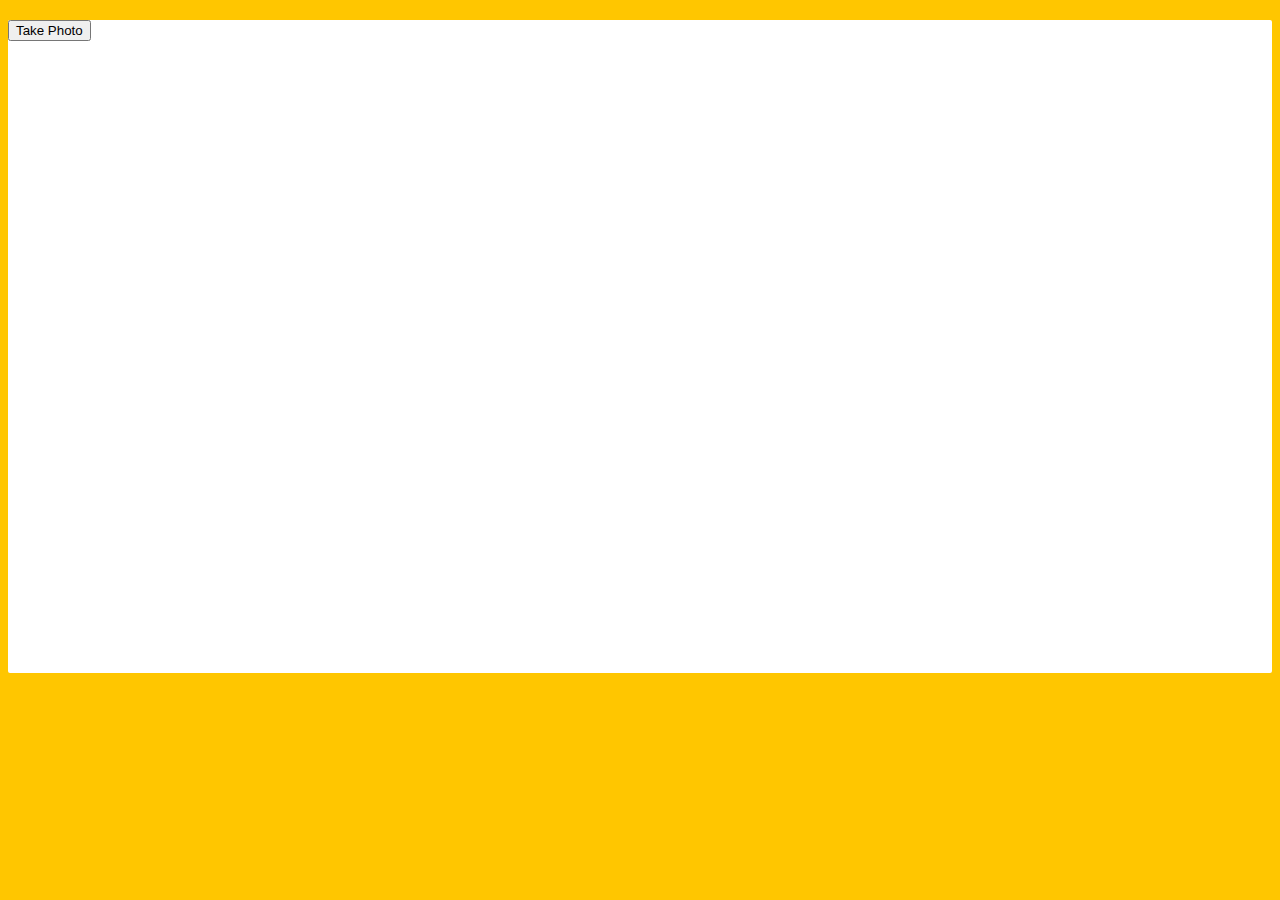
<file: JavaScript30-master/19 - Webcam Fun/index.html>
<!DOCTYPE html>
<html lang="en">
<head>
  <meta charset="UTF-8">
  <title>Get User Media Code Along!</title>
  <link rel="stylesheet" href="style.css">
  <link rel="icon" href="https://fav.farm/🔥" />
</head>
<body>

  <div class="photobooth">
    <div class="controls">
      <button onClick="takePhoto()">Take Photo</button>
<!--       <div class="rgb">
        <label for="rmin">Red Min:</label>
        <input type="range" min=0 max=255 name="rmin">
        <label for="rmax">Red Max:</label>
        <input type="range" min=0 max=255 name="rmax">

        <br>

        <label for="gmin">Green Min:</label>
        <input type="range" min=0 max=255 name="gmin">
        <label for="gmax">Green Max:</label>
        <input type="range" min=0 max=255 name="gmax">

        <br>

        <label for="bmin">Blue Min:</label>
        <input type="range" min=0 max=255 name="bmin">
        <label for="bmax">Blue Max:</label>
        <input type="range" min=0 max=255 name="bmax">
      </div> -->
    </div>

    <canvas class="photo"></canvas>
    <video class="player"></video>
    <div class="strip"></div>
  </div>

  <audio class="snap" src="./snap.mp3" hidden></audio>

  <script src="scripts.js"></script>

</body>
</html>
</file>
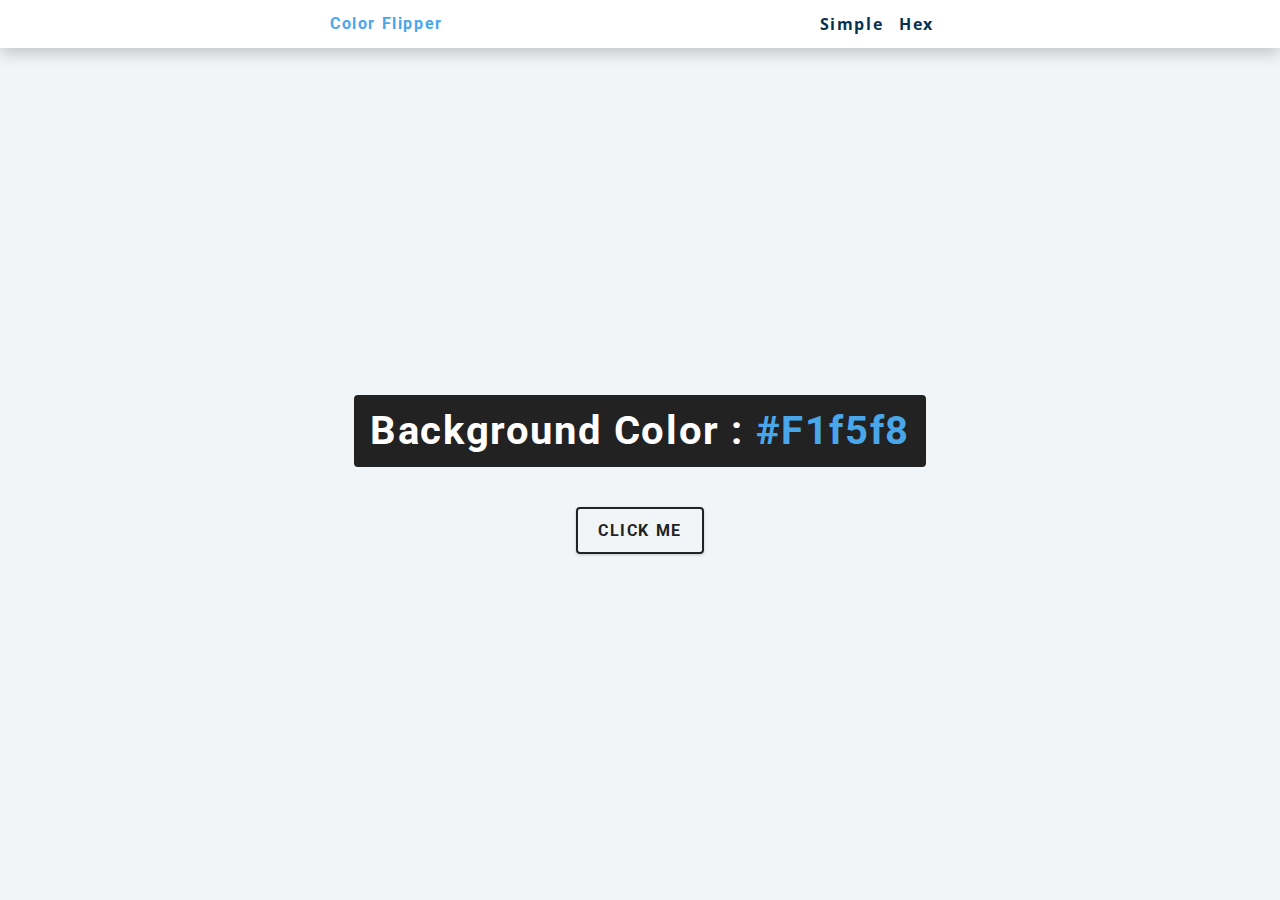
<file: JS DOM/bgcolorProject4/index.html>
<!DOCTYPE html>
<html lang="en">
  <head>
    <meta charset="UTF-8" />
    <meta name="viewport" content="width=device-width, initial-scale=1.0" />
    <title>Color Flipper || Simple</title>

    <!-- styles -->
    <link rel="stylesheet" href="styles.css" />
  </head>
  <body>
    <nav>
      <div class="nav-center">
        <h4>color flipper</h4>
        <ul class="nav-links">
          <li><a href="index.html">simple</a></li>
          <li>
            <a href="hex.html">hex</a>
          </li>
        </ul>
      </div>
    </nav>
    <main>
      <div class="container">
        <h2>background color : <span class="color">#f1f5f8</span></h2>
        <button class="btn btn-hero" id="btn">Click Me</button>
      </div>
    </main>
    <!-- javascript -->
    <script src="app.js"></script>
  </body>
</html>
</file>
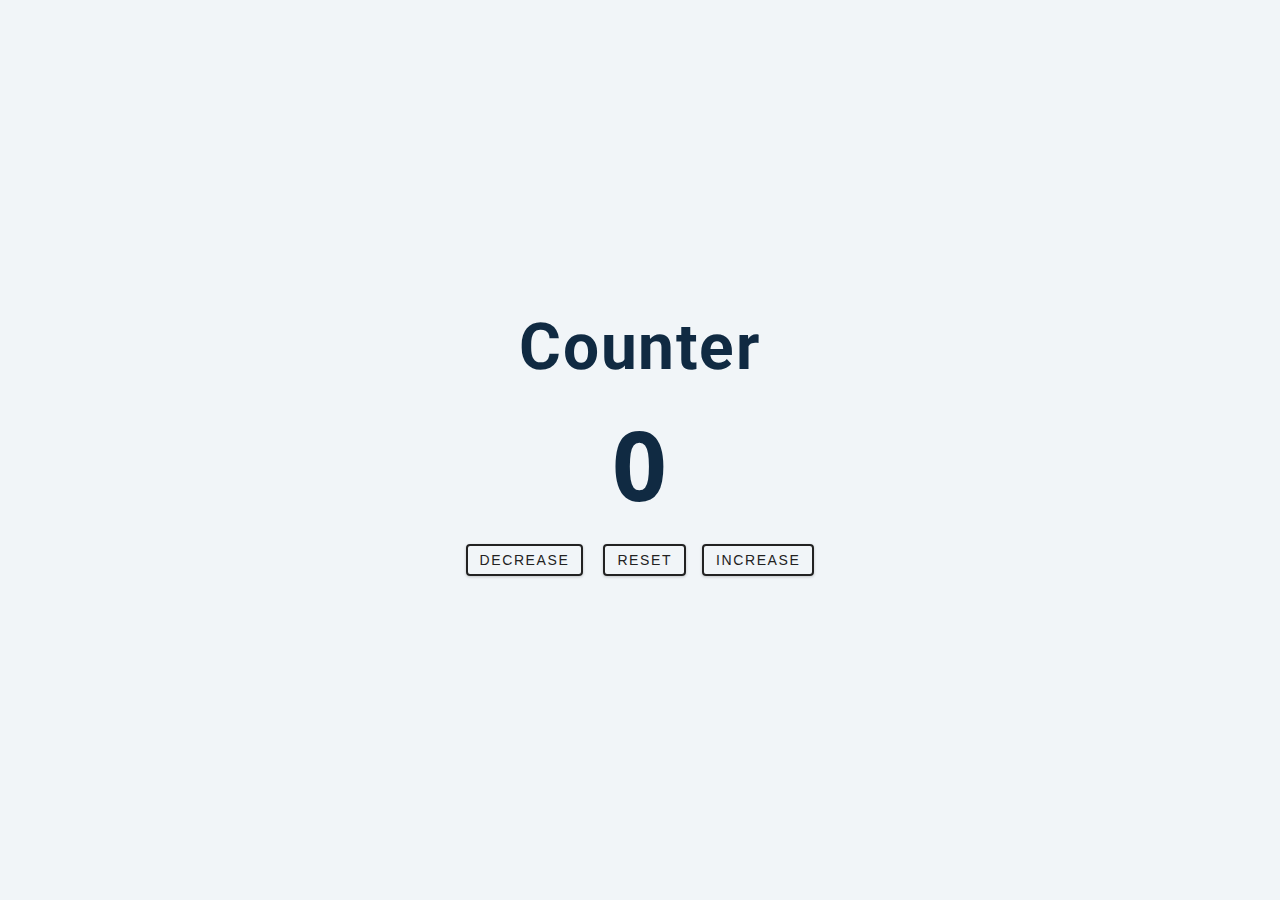
<file: JS DOM/CounterProject5/index.html>
<!DOCTYPE html>
<html lang="en">
  <head>
    <meta charset="UTF-8" />
    <meta name="viewport" content="width=device-width, initial-scale=1.0" />
    <title>Counter</title>

    <!-- styles -->
    <link rel="stylesheet" href="styles.css" />
  </head>
  <main>
      <body>
          <div class="container">
              <h1>Counter</h1>
              <span id="value">0</span>
              <div class="button-container">
                  <button class="btn decrease">decrease</button>
                  <button class="btn reset">reset</button
                    ><button class="btn increase">increase</button>
                </div>
            </div>
        </main>
            <!-- javascript -->
    <script src="app.js"></script>
  </body>
</html>
</file>
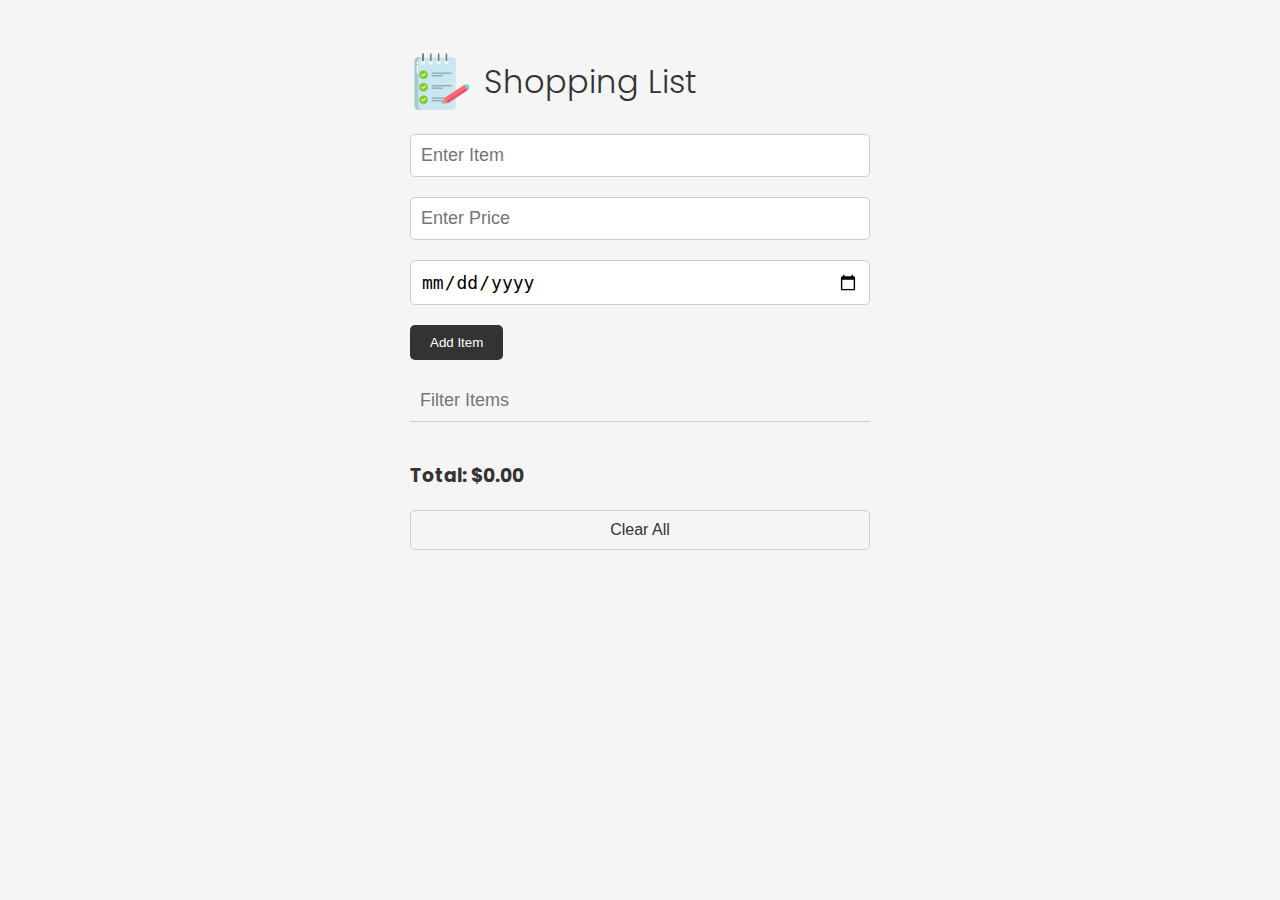
<file: JS DOM/ShoppingListProject/index.html>
<!DOCTYPE html>
<html lang="en">
  <head>
    <meta charset="UTF-8" />
    <meta http-equiv="X-UA-Compatible" content="IE=edge" />
    <meta name="viewport" content="width=device-width, initial-scale=1.0" />
    <link
      rel="stylesheet"
      href="https://cdnjs.cloudflare.com/ajax/libs/font-awesome/6.1.2/css/all.min.css"
      integrity="sha512-1sCRPdkRXhBV2PBLUdRb4tMg1w2YPf37qatUFeS7zlBy7jJI8Lf4VHwWfZZfpXtYSLy85pkm9GaYVYMfw5BC1A=="
      crossorigin="anonymous"
      referrerpolicy="no-referrer"
    />
    <link rel="stylesheet" href="style.css" />
    <title>Shopping List</title>
  </head>
  <body>
    <div class="container">
      <header>
        <img src="images/note.png" alt="" />
        <h1>Shopping List</h1>
      </header>
      <form id="item-form">
        <div class="form-control">
          <input
            type="text"
            class="form-input"
            id="item-input"
            name="item"
            placeholder="Enter Item"
          />
        </div>
        <div class="form-control">
          <input
          type="number"
          class="form-input"
          id="price-input"
          name="price"
          placeholder="Enter Price"
          step="0.01"
          />
        </div>
        <div class="form-control">
          <input
          type="date"
          class="form-input"
          id="date-input"
          name="date"
          placeholder="Enter Date"
          required
          />
        </div>

        <div class="form-control">
          <button type="submit" class="btn">
            <i class="fa-solid fa-plus"></i> Add Item
          </button>
        </div>
      </form>

      <div class="filter">
        <input
          type="text"
          class="form-input-filter"
          id="filter"
          placeholder="Filter Items"
          />
        </div>

        <ul id="item-list" class="items">
          <!-- List items will be dynamically added here -->
        </ul>

        <div class="total">
          <h3>Total: $<span id="total-price">0.00</span></h3>
      </div>
      
      <button id="clear" class="btn-clear">Clear All</button>
    </div>
    
    <!-- <button id="calculate-total" class="btn-total">Show Total</button>  in future  -->
    <script src="script.js"></script>
  </body>
</html>







      <!-- <!DOCTYPE html>
      <html lang="en">
        <head>
          <meta charset="UTF-8" />
          <meta http-equiv="X-UA-Compatible" content="IE=edge" />
          <meta name="viewport" content="width=device-width, initial-scale=1.0" />
          <link
            rel="stylesheet"
            href="https://cdnjs.cloudflare.com/ajax/libs/font-awesome/6.1.2/css/all.min.css"
            integrity="sha512-1sCRPdkRXhBV2PBLUdRb4tMg1w2YPf37qatUFeS7zlBy7jJI8Lf4VHwWfZZfpXtYSLy85pkm9GaYVYMfw5BC1A=="
            crossorigin="anonymous"
            referrerpolicy="no-referrer"
          />
          <link rel="stylesheet" href="style.css" />
          <title>Shopping List</title>
        </head>
        <body>
          <div class="container">
            <header>
              <img src="images/note.png" alt="" />
              <h1>Shopping List</h1>
            </header>
            <form id="item-form">
              <div class="form-control">
                <input
                  type="text"
                  class="form-input"
                  id="item-input"
                  name="item"
                  placeholder="Enter Item"
                />
              </div>
              <div class="form-control">
                <button type="submit" class="btn">
                  <i class="fa-solid fa-plus"></i> Add Item
                </button>
              </div>
            </form>
      
            <div class="filter">
              <input
                type="text"
                class="form-input-filter"
                id="filter"
                placeholder="Filter Items"
              />
            </div>
      
            <ul id="item-list" class="items">
              <li>
                Apples
                <button class="remove-item btn-link text-red">
                  <i class="fa-solid fa-xmark"></i>
                </button>
              </li>
              <li>
                Orange Juice
                <button class="remove-item btn-link text-red">
                  <i class="fa-solid fa-xmark"></i>
                </button>
              </li>
              <li>
                Oreos
                <button class="remove-item btn-link text-red">
                  <i class="fa-solid fa-xmark"></i>
                </button>
              </li>
              <li>
                Milk
                <button class="remove-item btn-link text-red">
                  <i class="fa-solid fa-xmark"></i>
                </button>
              </li>
            </ul>
      
            <button id="clear" class="btn-clear">Clear All</button>
          </div>
      
          <script src="script.js"></script>
        </body>
      </html> -->
</file>
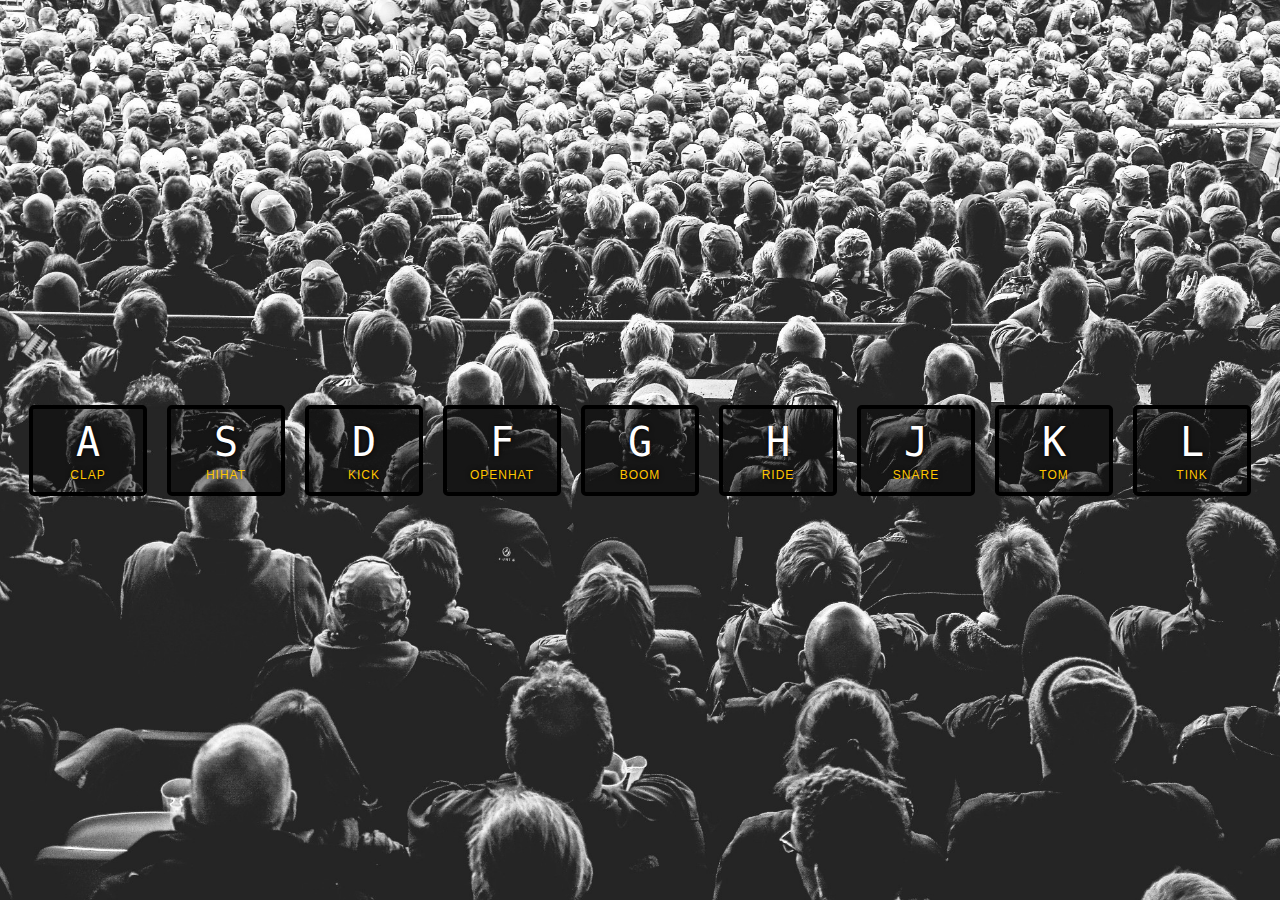
<file: JavaScript30-master/01 - JavaScript Drum Kit/index-FINISHED.html>
<!DOCTYPE html>
<html lang="en">
<head>
  <meta charset="UTF-8">
  <title>JS Drum Kit</title>
  <link rel="stylesheet" href="style.css">
  <link rel="icon" href="https://fav.farm/✅" />
</head>
<body>


  <div class="keys">
    <div data-key="65" class="key">
      <kbd>A</kbd>
      <span class="sound">clap</span>
    </div>
    <div data-key="83" class="key">
      <kbd>S</kbd>
      <span class="sound">hihat</span>
    </div>
    <div data-key="68" class="key">
      <kbd>D</kbd>
      <span class="sound">kick</span>
    </div>
    <div data-key="70" class="key">
      <kbd>F</kbd>
      <span class="sound">openhat</span>
    </div>
    <div data-key="71" class="key">
      <kbd>G</kbd>
      <span class="sound">boom</span>
    </div>
    <div data-key="72" class="key">
      <kbd>H</kbd>
      <span class="sound">ride</span>
    </div>
    <div data-key="74" class="key">
      <kbd>J</kbd>
      <span class="sound">snare</span>
    </div>
    <div data-key="75" class="key">
      <kbd>K</kbd>
      <span class="sound">tom</span>
    </div>
    <div data-key="76" class="key">
      <kbd>L</kbd>
      <span class="sound">tink</span>
    </div>
  </div>

  <audio data-key="65" src="sounds/clap.wav"></audio>
  <audio data-key="83" src="sounds/hihat.wav"></audio>
  <audio data-key="68" src="sounds/kick.wav"></audio>
  <audio data-key="70" src="sounds/openhat.wav"></audio>
  <audio data-key="71" src="sounds/boom.wav"></audio>
  <audio data-key="72" src="sounds/ride.wav"></audio>
  <audio data-key="74" src="sounds/snare.wav"></audio>
  <audio data-key="75" src="sounds/tom.wav"></audio>
  <audio data-key="76" src="sounds/tink.wav"></audio>

<script>
  function removeTransition(e) {
    if (e.propertyName !== 'transform') return;
    e.target.classList.remove('playing');
  }

  function playSound(e) {
    const audio = document.querySelector(`audio[data-key="${e.keyCode}"]`);
    const key = document.querySelector(`div[data-key="${e.keyCode}"]`);
    if (!audio) return;

    key.classList.add('playing');
    audio.currentTime = 0;
    audio.play();
  }

  const keys = Array.from(document.querySelectorAll('.key'));
  keys.forEach(key => key.addEventListener('transitionend', removeTransition));
  window.addEventListener('keydown', playSound);
</script>


</body>
</html>
</file>
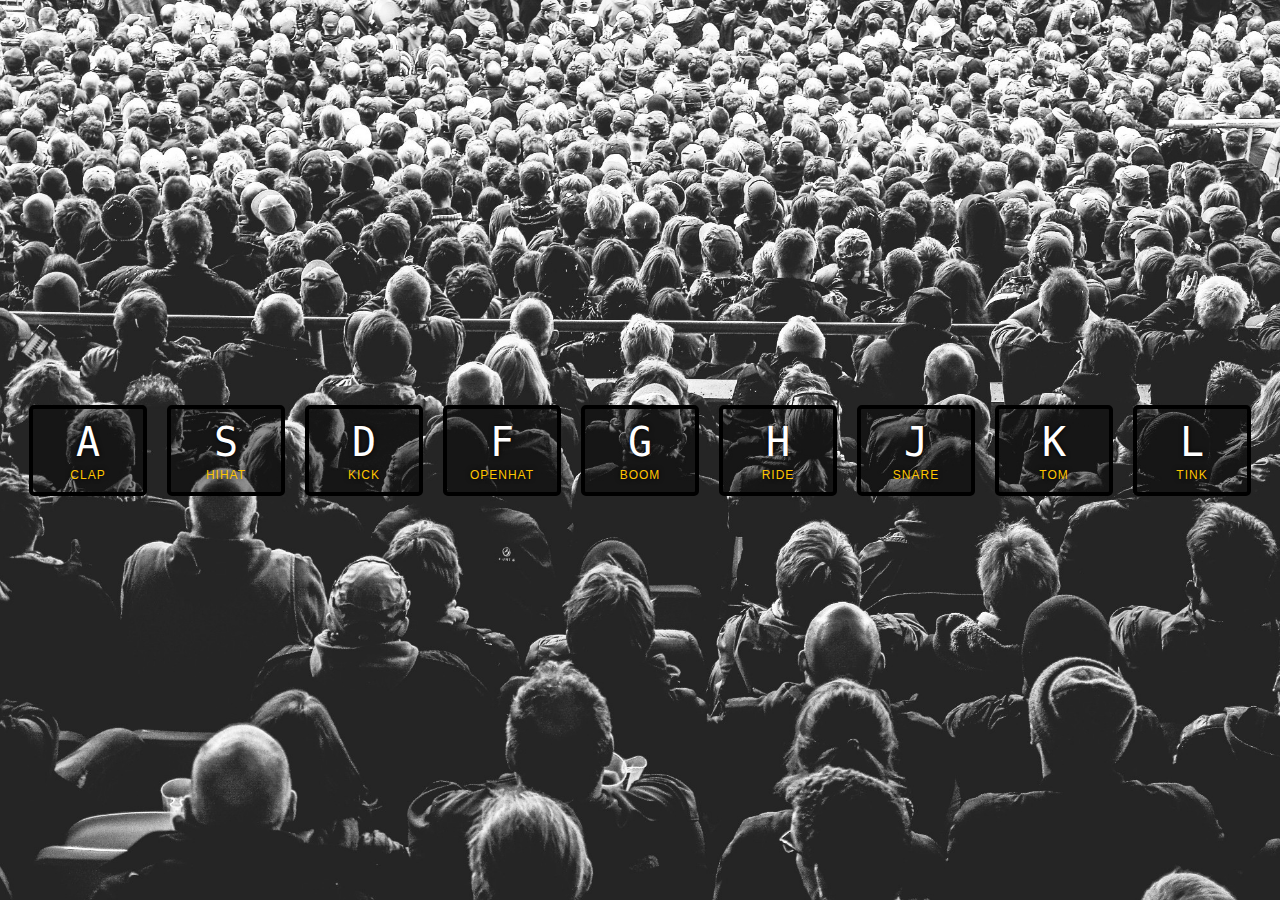
<file: JavaScript30-master/01 - JavaScript Drum Kit/index-START.html>
<!DOCTYPE html>
<html lang="en">
<head>
  <meta charset="UTF-8">
  <title>JS Drum Kit</title>
  <link rel="stylesheet" href="style.css">
  <link rel="icon" href="https://fav.farm/🔥" />
</head>
<body>


  <div class="keys">
    <div data-key="65" class="key">
      <kbd>A</kbd>
      <span class="sound">clap</span>
    </div>
    <div data-key="83" class="key">
      <kbd>S</kbd>
      <span class="sound">hihat</span>
    </div>
    <div data-key="68" class="key">
      <kbd>D</kbd>
      <span class="sound">kick</span>
    </div>
    <div data-key="70" class="key">
      <kbd>F</kbd>
      <span class="sound">openhat</span>
    </div>
    <div data-key="71" class="key">
      <kbd>G</kbd>
      <span class="sound">boom</span>
    </div>
    <div data-key="72" class="key">
      <kbd>H</kbd>
      <span class="sound">ride</span>
    </div>
    <div data-key="74" class="key">
      <kbd>J</kbd>
      <span class="sound">snare</span>
    </div>
    <div data-key="75" class="key">
      <kbd>K</kbd>
      <span class="sound">tom</span>
    </div>
    <div data-key="76" class="key">
      <kbd>L</kbd>
      <span class="sound">tink</span>
    </div>
  </div>

  <audio data-key="65" src="sounds/clap.wav"></audio>
  <audio data-key="83" src="sounds/hihat.wav"></audio>
  <audio data-key="68" src="sounds/kick.wav"></audio>
  <audio data-key="70" src="sounds/openhat.wav"></audio>
  <audio data-key="71" src="sounds/boom.wav"></audio>
  <audio data-key="72" src="sounds/ride.wav"></audio>
  <audio data-key="74" src="sounds/snare.wav"></audio>
  <audio data-key="75" src="sounds/tom.wav"></audio>
  <audio data-key="76" src="sounds/tink.wav"></audio>

<script>

</script>


</body>
</html>
</file>
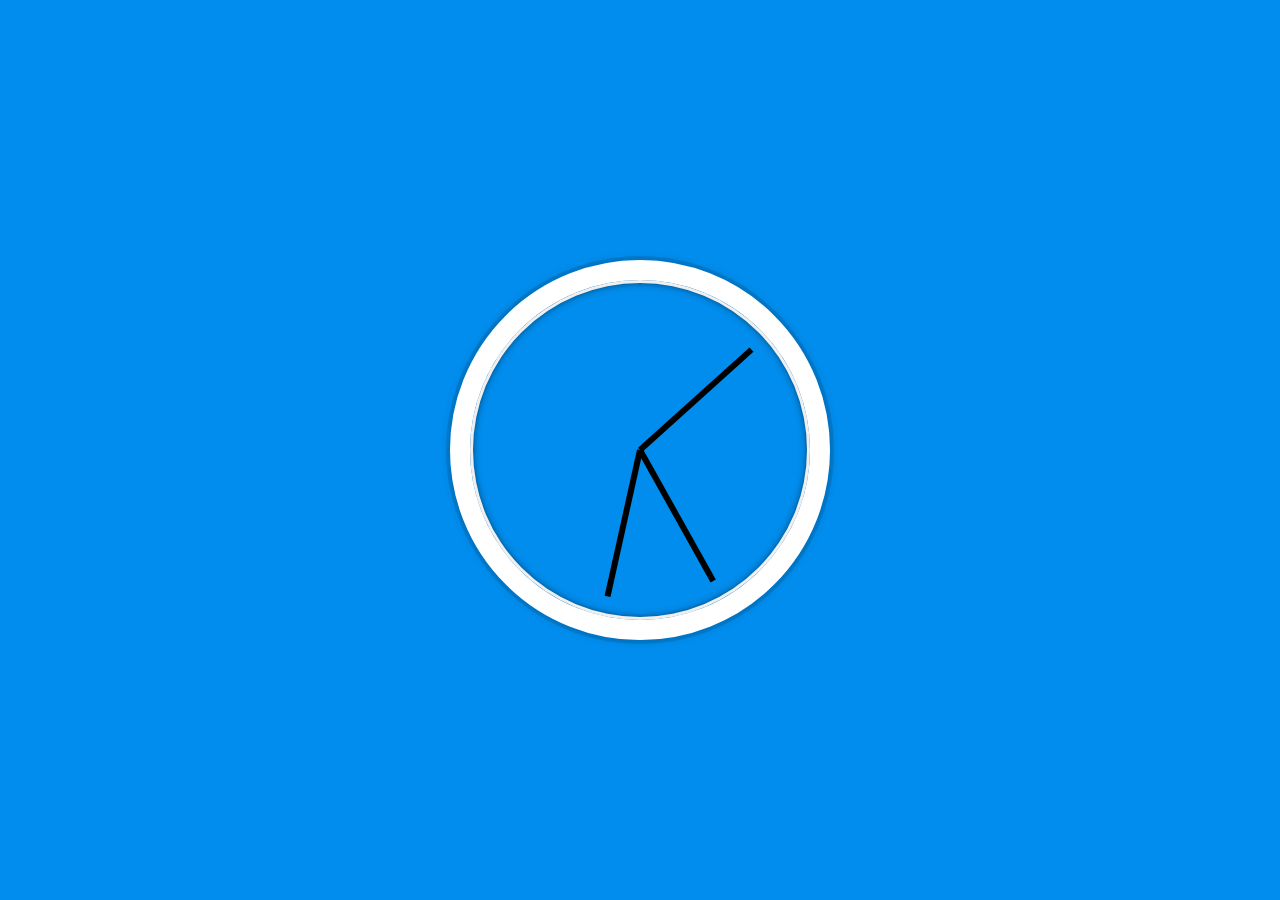
<file: JavaScript30-master/02 - JS and CSS Clock/index-FINISHED.html>
<!DOCTYPE html>
<html lang="en">
<head>
  <meta charset="UTF-8">
  <title>JS + CSS Clock</title>
  <link rel="icon" href="https://fav.farm/✅" />
</head>
<body>


    <div class="clock">
      <div class="clock-face">
        <div class="hand hour-hand"></div>
        <div class="hand min-hand"></div>
        <div class="hand second-hand"></div>
      </div>
    </div>


  <style>
    html {
      background: #018DED url(https://unsplash.it/1500/1000?image=881&blur=5);
      background-size: cover;
      font-family: 'helvetica neue';
      text-align: center;
      font-size: 10px;
    }

    body {
      margin: 0;
      font-size: 2rem;
      display: flex;
      flex: 1;
      min-height: 100vh;
      align-items: center;
    }

    .clock {
      width: 30rem;
      height: 30rem;
      border: 20px solid white;
      border-radius: 50%;
      margin: 50px auto;
      position: relative;
      padding: 2rem;
      box-shadow:
        0 0 0 4px rgba(0,0,0,0.1),
        inset 0 0 0 3px #EFEFEF,
        inset 0 0 10px black,
        0 0 10px rgba(0,0,0,0.2);
    }

    .clock-face {
      position: relative;
      width: 100%;
      height: 100%;
      transform: translateY(-3px); /* account for the height of the clock hands */
    }

    .hand {
      width: 50%;
      height: 6px;
      background: black;
      position: absolute;
      top: 50%;
      transform-origin: 100%;
      transform: rotate(90deg);
      transition: all 0.05s;
      transition-timing-function: cubic-bezier(0.1, 2.7, 0.58, 1);
    }
</style>

<script>
  const secondHand = document.querySelector('.second-hand');
  const minsHand = document.querySelector('.min-hand');
  const hourHand = document.querySelector('.hour-hand');

  function setDate() {
    const now = new Date();

    const seconds = now.getSeconds();
    const secondsDegrees = ((seconds / 60) * 360) + 90;
    secondHand.style.transform = `rotate(${secondsDegrees}deg)`;

    const mins = now.getMinutes();
    const minsDegrees = ((mins / 60) * 360) + ((seconds/60)*6) + 90;
    minsHand.style.transform = `rotate(${minsDegrees}deg)`;

    const hour = now.getHours();
    const hourDegrees = ((hour / 12) * 360) + ((mins/60)*30) + 90;
    hourHand.style.transform = `rotate(${hourDegrees}deg)`;
  }

  setInterval(setDate, 1000);

  setDate();

</script>
</body>
</html>
</file>
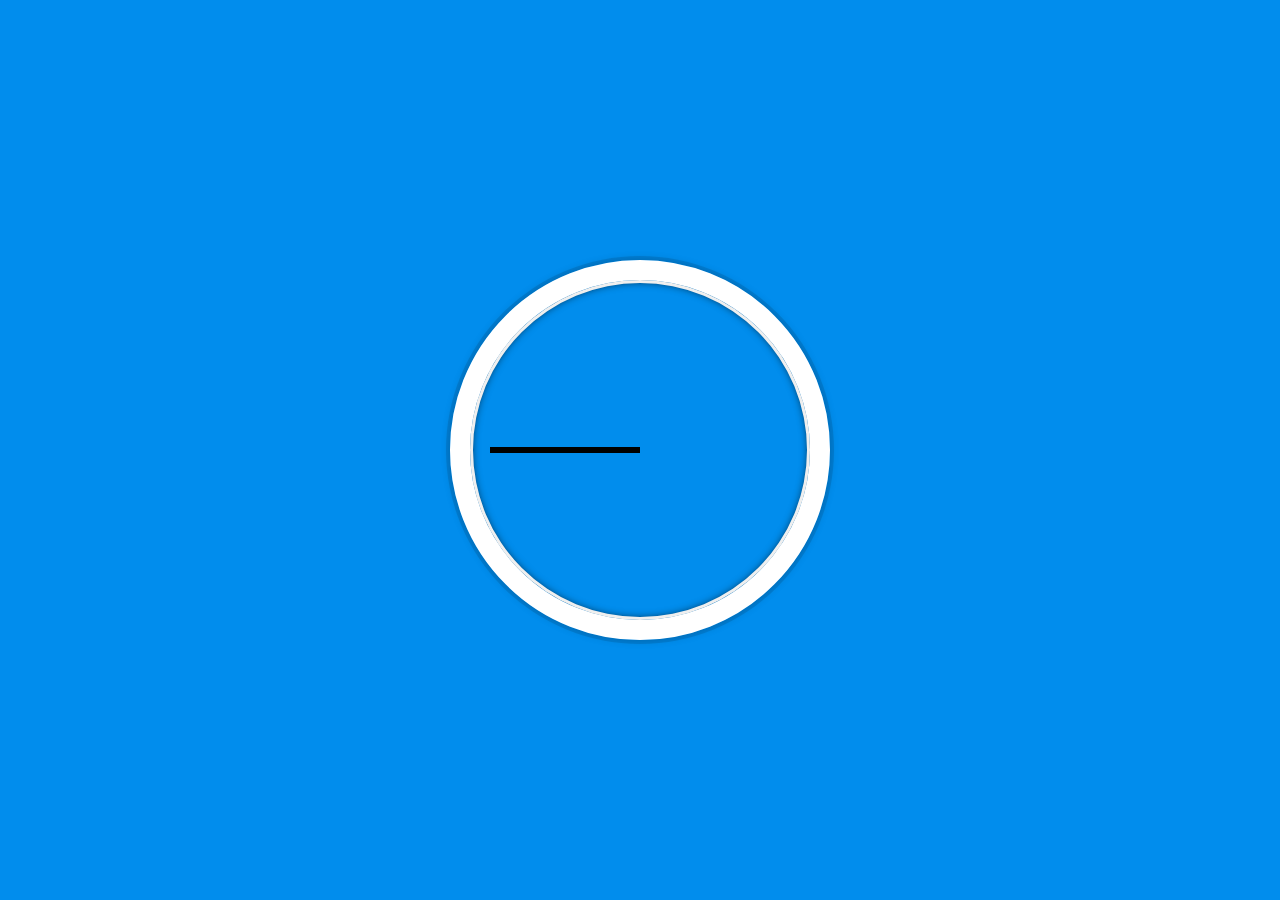
<file: JavaScript30-master/02 - JS and CSS Clock/index-START.html>
<!DOCTYPE html>
<html lang="en">
<head>
  <meta charset="UTF-8">
  <title>JS + CSS Clock</title>
  <link rel="icon" href="https://fav.farm/🔥" />
</head>
<body>


    <div class="clock">
      <div class="clock-face">
        <div class="hand hour-hand"></div>
        <div class="hand min-hand"></div>
        <div class="hand second-hand"></div>
      </div>
    </div>


  <style>
    html {
      background: #018DED url(https://unsplash.it/1500/1000?image=881&blur=5);
      background-size: cover;
      font-family: 'helvetica neue';
      text-align: center;
      font-size: 10px;
    }

    body {
      margin: 0;
      font-size: 2rem;
      display: flex;
      flex: 1;
      min-height: 100vh;
      align-items: center;
    }

    .clock {
      width: 30rem;
      height: 30rem;
      border: 20px solid white;
      border-radius: 50%;
      margin: 50px auto;
      position: relative;
      padding: 2rem;
      box-shadow:
        0 0 0 4px rgba(0,0,0,0.1),
        inset 0 0 0 3px #EFEFEF,
        inset 0 0 10px black,
        0 0 10px rgba(0,0,0,0.2);
    }

    .clock-face {
      position: relative;
      width: 100%;
      height: 100%;
      transform: translateY(-3px); /* account for the height of the clock hands */
    }

    .hand {
      width: 50%;
      height: 6px;
      background: black;
      position: absolute;
      top: 50%;
    }

  </style>

  <script>


  </script>
</body>
</html>
</file>
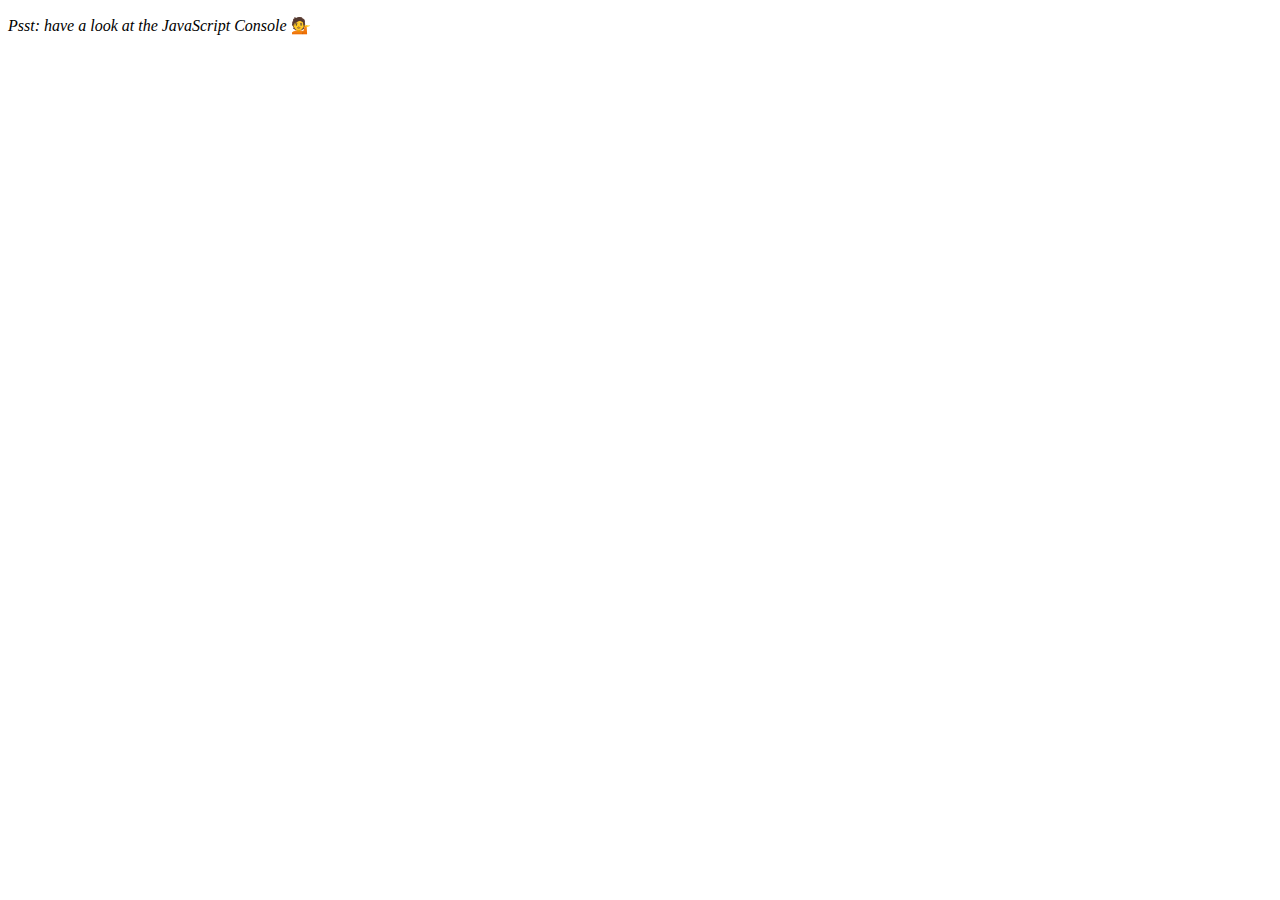
<file: JavaScript30-master/04 - Array Cardio Day 1/index-FINISHED.html>
<!DOCTYPE html>
<html lang="en">
<head>
  <meta charset="UTF-8">
  <title>Array Cardio 💪</title>
  <link rel="icon" href="https://fav.farm/✅" />
</head>
<body>
  <p><em>Psst: have a look at the JavaScript Console</em> 💁</p>
  <script>
    // Get your shorts on - this is an array workout!
    // ## Array Cardio Day 1

    // Some data we can work with

    const inventors = [
      { first: 'Albert', last: 'Einstein', year: 1879, passed: 1955 },
      { first: 'Isaac', last: 'Newton', year: 1643, passed: 1727 },
      { first: 'Galileo', last: 'Galilei', year: 1564, passed: 1642 },
      { first: 'Marie', last: 'Curie', year: 1867, passed: 1934 },
      { first: 'Johannes', last: 'Kepler', year: 1571, passed: 1630 },
      { first: 'Nicolaus', last: 'Copernicus', year: 1473, passed: 1543 },
      { first: 'Max', last: 'Planck', year: 1858, passed: 1947 },
      { first: 'Katherine', last: 'Blodgett', year: 1898, passed: 1979 },
      { first: 'Ada', last: 'Lovelace', year: 1815, passed: 1852 },
      { first: 'Sarah E.', last: 'Goode', year: 1855, passed: 1905 },
      { first: 'Lise', last: 'Meitner', year: 1878, passed: 1968 },
      { first: 'Hanna', last: 'Hammarström', year: 1829, passed: 1909 }
    ];

    const people = [
      'Bernhard, Sandra', 'Bethea, Erin', 'Becker, Carl', 'Bentsen, Lloyd', 'Beckett, Samuel', 'Blake, William', 'Berger, Ric', 'Beddoes, Mick', 'Beethoven, Ludwig',
      'Belloc, Hilaire', 'Begin, Menachem', 'Bellow, Saul', 'Benchley, Robert', 'Blair, Robert', 'Benenson, Peter', 'Benjamin, Walter', 'Berlin, Irving',
      'Benn, Tony', 'Benson, Leana', 'Bent, Silas', 'Berle, Milton', 'Berry, Halle', 'Biko, Steve', 'Beck, Glenn', 'Bergman, Ingmar', 'Black, Elk', 'Berio, Luciano',
      'Berne, Eric', 'Berra, Yogi', 'Berry, Wendell', 'Bevan, Aneurin', 'Ben-Gurion, David', 'Bevel, Ken', 'Biden, Joseph', 'Bennington, Chester', 'Bierce, Ambrose',
      'Billings, Josh', 'Birrell, Augustine', 'Blair, Tony', 'Beecher, Henry', 'Biondo, Frank'
    ];

    // Array.prototype.filter()
    // 1. Filter the list of inventors for those who were born in the 1500's
    const fifteen = inventors.filter(inventor => (inventor.year >= 1500 && inventor.year < 1600));

    console.table(fifteen);

    // Array.prototype.map()
    // 2. Give us an array of the inventor first and last names
    const fullNames = inventors.map(inventor => `${inventor.first} ${inventor.last}`);
    console.log(fullNames);

    // Array.prototype.sort()
    // 3. Sort the inventors by birthdate, oldest to youngest
    // const ordered = inventors.sort(function(a, b) {
    //   if(a.year > b.year) {
    //     return 1;
    //   } else {
    //     return -1;
    //   }
    // });

    const ordered = inventors.sort((a, b) => a.year > b.year ? 1 : -1);
    console.table(ordered);

    // Array.prototype.reduce()
    // 4. How many years did all the inventors live?
    const totalYears = inventors.reduce((total, inventor) => {
      return total + (inventor.passed - inventor.year);
    }, 0);

    console.log(totalYears);

    // 5. Sort the inventors by years lived
    const oldest = inventors.sort(function(a, b) {
      const lastInventor = a.passed - a.year;
      const nextInventor = b.passed - b.year;
      return lastInventor > nextInventor ? -1 : 1;
    });
    console.table(oldest);

    // 6. create a list of Boulevards in Paris that contain 'de' anywhere in the name
    // https://en.wikipedia.org/wiki/Category:Boulevards_in_Paris

    // const category = document.querySelector('.mw-category');
    // const links = Array.from(category.querySelectorAll('a'));
    // const de = links
    //             .map(link => link.textContent)
    //             .filter(streetName => streetName.includes('de'));

    // 7. sort Exercise
    // Sort the people alphabetically by last name
    const alpha = people.sort((lastOne, nextOne) => {
      const [aLast, aFirst] = lastOne.split(', ');
      const [bLast, bFirst] = nextOne.split(', ');
      return aLast > bLast ? 1 : -1;
    });
    console.log(alpha);

    // 8. Reduce Exercise
    // Sum up the instances of each of these
    const data = ['car', 'car', 'truck', 'truck', 'bike', 'walk', 'car', 'van', 'bike', 'walk', 'car', 'van', 'car', 'truck', 'pogostick'];

    const transportation = data.reduce(function(obj, item) {
      if (!obj[item]) {
        obj[item] = 0;
      }
      obj[item]++;
      return obj;
    }, {});

    console.log(transportation);

  </script>
</body>
</html>
</file>
<file: JavaScript30-master/19 - Webcam Fun/style.css>
html {
  box-sizing: border-box;
}

*, *:before, *:after {
  box-sizing: inherit;
}

html {
  font-size: 10px;
  background: #ffc600;
}

.photobooth {
  background: white;
  max-width: 150rem;
  margin: 2rem auto;
  border-radius: 2px;
}

/*clearfix*/
.photobooth:after {
  content: '';
  display: block;
  clear: both;
}

.photo {
  width: 100%;
  float: left;
}

.player {
  position: absolute;
  top: 20px;
  right: 20px;
  width:200px;
}

/*
  Strip!
*/

.strip {
  padding: 2rem;
}

.strip img {
  width: 100px;
  overflow-x: scroll;
  padding: 0.8rem 0.8rem 2.5rem 0.8rem;
  box-shadow: 0 0 3px rgba(0,0,0,0.2);
  background: white;
}

.strip a:nth-child(5n+1) img { transform: rotate(10deg); }
.strip a:nth-child(5n+2) img { transform: rotate(-2deg); }
.strip a:nth-child(5n+3) img { transform: rotate(8deg); }
.strip a:nth-child(5n+4) img { transform: rotate(-11deg); }
.strip a:nth-child(5n+5) img { transform: rotate(12deg); }
</file>
<file: JS DOM/bgcolorProject4/styles.css>
/*
=============== 
Fonts
===============
*/
@import url("https://fonts.googleapis.com/css?family=Open+Sans|Roboto:400,700&display=swap");

/*
=============== 
Variables
===============
*/

:root {
  /* dark shades of primary color*/
  --clr-primary-1: hsl(205, 86%, 17%);
  --clr-primary-2: hsl(205, 77%, 27%);
  --clr-primary-3: hsl(205, 72%, 37%);
  --clr-primary-4: hsl(205, 63%, 48%);
  /* primary/main color */
  --clr-primary-5: hsl(205, 78%, 60%);
  /* lighter shades of primary color */
  --clr-primary-6: hsl(205, 89%, 70%);
  --clr-primary-7: hsl(205, 90%, 76%);
  --clr-primary-8: hsl(205, 86%, 81%);
  --clr-primary-9: hsl(205, 90%, 88%);
  --clr-primary-10: hsl(205, 100%, 96%);
  /* darkest grey - used for headings */
  --clr-grey-1: hsl(209, 61%, 16%);
  --clr-grey-2: hsl(211, 39%, 23%);
  --clr-grey-3: hsl(209, 34%, 30%);
  --clr-grey-4: hsl(209, 28%, 39%);
  /* grey used for paragraphs */
  --clr-grey-5: hsl(210, 22%, 49%);
  --clr-grey-6: hsl(209, 23%, 60%);
  --clr-grey-7: hsl(211, 27%, 70%);
  --clr-grey-8: hsl(210, 31%, 80%);
  --clr-grey-9: hsl(212, 33%, 89%);
  --clr-grey-10: hsl(210, 36%, 96%);
  --clr-white: #fff;
  --clr-red-dark: hsl(360, 67%, 44%);
  --clr-red-light: hsl(360, 71%, 66%);
  --clr-green-dark: hsl(125, 67%, 44%);
  --clr-green-light: hsl(125, 71%, 66%);
  --clr-black: #222;
  --ff-primary: "Roboto", sans-serif;
  --ff-secondary: "Open Sans", sans-serif;
  --transition: all 0.3s linear;
  --spacing: 0.1rem;
  --radius: 0.25rem;
  --light-shadow: 0 5px 15px rgba(0, 0, 0, 0.1);
  --dark-shadow: 0 5px 15px rgba(0, 0, 0, 0.2);
  --max-width: 1170px;
  --fixed-width: 620px;
}
/*
=============== 
Global Styles
===============
*/

*,
::after,
::before {
  margin: 0;
  padding: 0;
  box-sizing: border-box;
}
body {
  font-family: var(--ff-secondary);
  background: var(--clr-grey-10);
  color: var(--clr-grey-1);
  line-height: 1.5;
  font-size: 0.875rem;
}
ul {
  list-style-type: none;
}
a {
  text-decoration: none;
}
h1,
h2,
h3,
h4 {
  letter-spacing: var(--spacing);
  text-transform: capitalize;
  line-height: 1.25;
  margin-bottom: 0.75rem;
  font-family: var(--ff-primary);
}
h1 {
  font-size: 3rem;
}
h2 {
  font-size: 2rem;
}
h3 {
  font-size: 1.25rem;
}
h4 {
  font-size: 0.875rem;
}
p {
  margin-bottom: 1.25rem;
  color: var(--clr-grey-5);
}
@media screen and (min-width: 800px) {
  h1 {
    font-size: 4rem;
  }
  h2 {
    font-size: 2.5rem;
  }
  h3 {
    font-size: 1.75rem;
  }
  h4 {
    font-size: 1rem;
  }
  body {
    font-size: 1rem;
  }
  h1,
  h2,
  h3,
  h4 {
    line-height: 1;
  }
}
/*  global classes */

/* section */
.section {
  padding: 5rem 0;
}

.section-center {
  width: 90vw;
  margin: 0 auto;
  max-width: 1170px;
}
@media screen and (min-width: 992px) {
  .section-center {
    width: 95vw;
  }
}
main {
  min-height: 100vh;
  display: grid;
  place-items: center;
}

/*
=============== 
Nav
===============
*/
nav {
  background: var(--clr-white);
  height: 3rem;
  display: grid;
  align-items: center;
  box-shadow: var(--dark-shadow);
}
.nav-center {
  width: 90vw;
  max-width: var(--fixed-width);
  margin: 0 auto;
  display: flex;
  align-items: center;
  justify-content: space-between;
}
.nav-center h4 {
  margin-bottom: 0;
  color: var(--clr-primary-5);
}
.nav-links {
  display: flex;
}
nav a {
  text-transform: capitalize;
  font-weight: 700;
  font-size: 1rem;
  color: var(--clr-primary-1);
  letter-spacing: var(--spacing);
  margin-right: 1rem;
}
nav a:hover {
  color: var(--clr-primary-5);
}
/*
=============== 
Container
===============
*/
main {
  min-height: calc(100vh - 3rem);
  display: grid;
  place-items: center;
}
.container {
  text-align: center;
}
.container h2 {
  background: var(--clr-black);
  color: var(--clr-white);
  padding: 1rem;
  border-radius: var(--radius);
  margin-bottom: 2.5rem;
}
.color {
  color: var(--clr-primary-5);
}
.btn-hero {
  font-family: var(--ff-primary);
  text-transform: uppercase;
  background: transparent;
  color: var(--clr-black);
  letter-spacing: var(--spacing);
  display: inline-block;
  font-weight: 700;
  transition: var(--transition);
  border: 2px solid var(--clr-black);
  cursor: pointer;
  box-shadow: 0 1px 3px rgba(0, 0, 0, 0.2);
  border-radius: var(--radius);
  font-size: 1rem;
  padding: 0.75rem 1.25rem;
}
.btn-hero:hover {
  color: var(--clr-white);
  background: var(--clr-black);
}
</file>
<file: JS DOM/CounterProject5/styles.css>
/*
=============== 
Fonts
===============
*/
@import url("https://fonts.googleapis.com/css?family=Open+Sans|Roboto:400,700&display=swap");

/*
=============== 
Variables
===============
*/

:root {
  /* dark shades of primary color*/
  --clr-primary-1: hsl(205, 86%, 17%);
  --clr-primary-2: hsl(205, 77%, 27%);
  --clr-primary-3: hsl(205, 72%, 37%);
  --clr-primary-4: hsl(205, 63%, 48%);
  /* primary/main color */
  --clr-primary-5: hsl(205, 78%, 60%);
  /* lighter shades of primary color */
  --clr-primary-6: hsl(205, 89%, 70%);
  --clr-primary-7: hsl(205, 90%, 76%);
  --clr-primary-8: hsl(205, 86%, 81%);
  --clr-primary-9: hsl(205, 90%, 88%);
  --clr-primary-10: hsl(205, 100%, 96%);
  /* darkest grey - used for headings */
  --clr-grey-1: hsl(209, 61%, 16%);
  --clr-grey-2: hsl(211, 39%, 23%);
  --clr-grey-3: hsl(209, 34%, 30%);
  --clr-grey-4: hsl(209, 28%, 39%);
  /* grey used for paragraphs */
  --clr-grey-5: hsl(210, 22%, 49%);
  --clr-grey-6: hsl(209, 23%, 60%);
  --clr-grey-7: hsl(211, 27%, 70%);
  --clr-grey-8: hsl(210, 31%, 80%);
  --clr-grey-9: hsl(212, 33%, 89%);
  --clr-grey-10: hsl(210, 36%, 96%);
  --clr-white: #fff;
  --clr-red-dark: hsl(360, 67%, 44%);
  --clr-red-light: hsl(360, 71%, 66%);
  --clr-green-dark: hsl(125, 67%, 44%);
  --clr-green-light: hsl(125, 71%, 66%);
  --clr-black: #222;
  --ff-primary: "Roboto", sans-serif;
  --ff-secondary: "Open Sans", sans-serif;
  --transition: all 0.3s linear;
  --spacing: 0.1rem;
  --radius: 0.25rem;
  --light-shadow: 0 5px 15px rgba(0, 0, 0, 0.1);
  --dark-shadow: 0 5px 15px rgba(0, 0, 0, 0.2);
  --max-width: 1170px;
  --fixed-width: 620px;
}
/*
=============== 
Global Styles
===============
*/

*,
::after,
::before {
  margin: 0;
  padding: 0;
  box-sizing: border-box;
}
body {
  font-family: var(--ff-secondary);
  background: var(--clr-grey-10);
  color: var(--clr-grey-1);
  line-height: 1.5;
  font-size: 0.875rem;
}
ul {
  list-style-type: none;
}
a {
  text-decoration: none;
}
h1,
h2,
h3,
h4 {
  letter-spacing: var(--spacing);
  text-transform: capitalize;
  line-height: 1.25;
  margin-bottom: 0.75rem;
  font-family: var(--ff-primary);
}
h1 {
  font-size: 3rem;
}
h2 {
  font-size: 2rem;
}
h3 {
  font-size: 1.25rem;
}
h4 {
  font-size: 0.875rem;
}
p {
  margin-bottom: 1.25rem;
  color: var(--clr-grey-5);
}
@media screen and (min-width: 800px) {
  h1 {
    font-size: 4rem;
  }
  h2 {
    font-size: 2.5rem;
  }
  h3 {
    font-size: 1.75rem;
  }
  h4 {
    font-size: 1rem;
  }
  body {
    font-size: 1rem;
  }
  h1,
  h2,
  h3,
  h4 {
    line-height: 1;
  }
}
/*  global classes */

/* section */
.section {
  padding: 5rem 0;
}

.section-center {
  width: 90vw;
  margin: 0 auto;
  max-width: 1170px;
}
@media screen and (min-width: 992px) {
  .section-center {
    width: 95vw;
  }
}
main {
  min-height: 100vh;
  display: grid;
  place-items: center;
}

/*
=============== 
Counter
===============
*/

main {
  min-height: 100vh;
  display: grid;
  place-items: center;
}
.container {
  text-align: center;
}
#value {
  font-size: 6rem;
  font-weight: bold;
}
.btn {
  text-transform: uppercase;
  background: transparent;
  color: var(--clr-black);
  padding: 0.375rem 0.75rem;
  letter-spacing: var(--spacing);
  display: inline-block;
  transition: var(--transition);
  font-size: 0.875rem;
  border: 2px solid var(--clr-black);
  cursor: pointer;
  box-shadow: 0 1px 3px rgba(0, 0, 0, 0.2);
  border-radius: var(--radius);
  margin: 0.5rem;
}
.btn:hover {
  color: var(--clr-white);
  background: var(--clr-black);
}
</file>
<file: JS DOM/ShoppingListProject/style.css>
@import url("https://fonts.googleapis.com/css2?family=Poppins:wght@300;400;700&display=swap");

*,
*::before,
*::after {
  margin: 0;
  padding: 0;
  box-sizing: border-box;
}

body {
  font-family: "Poppins", sans-serif;
  font-size: 16px;
  line-height: 1.5;
  color: #333;
  background-color: #f5f5f5;
}

header {
  display: flex;
  justify-content: flex-start;
  align-items: center;
  margin-bottom: 20px;
}

header h1 {
  font-weight: 300;
  margin-left: 10px;
}

.container {
  max-width: 500px;
  margin: 30px auto;
  padding: 20px;
}

/* Form & Input */
.form-input {
  width: 100%;
  font-size: 18px;
  margin-bottom: 20px;
  padding: 10px;
  border: 1px solid #ccc;
  border-radius: 5px;
  outline: none;
}

.form-input-filter {
  margin-top: 20px;
  width: 100%;
  font-size: 18px;
  margin-bottom: 20px;
  padding: 10px;
  border: none;
  border-bottom: 1px solid #ccc;
  background: transparent;
  outline: none;
}

/* Buttons */
.btn {
  background-color: #333;
  color: #fff;
  border: none;
  border-radius: 5px;
  padding: 10px 20px;
  cursor: pointer;
}

.btn:hover {
  background-color: #444;
}

.btn-link {
  font-size: 16px;
  background-color: transparent;
  color: #333;
  border: none;
  padding: 0;
  cursor: pointer;
}

.btn-clear {
  margin-top: 20px;
  width: 100%;
  font-size: 16px;
  background-color: transparent;
  color: #333;
  border: 1px solid #ccc;
  border-radius: 5px;
  padding: 10px 20px;
  cursor: pointer;
}

.btn-clear:hover {
  background-color: #f1f1f1;
}

.text-red {
  color: red;
}

/* Items */

.items {
  margin-top: 20px;
  display: flex;
  flex-wrap: wrap;
}

.items li {
  display: flex;
  /* flex-direction: column; */
   justify-content: space-between; /* Aligns text and button */
   align-items: center; /* Center align vertically (if needed) */
  /* width: 45%;  */
  width: 100%;
  border: 1px solid #ccc;
  border-radius: 5px;
  padding: 10px 15px;
  /* margin: 0 5px 20px; */
  margin: 0 0 20px;
  font-weight: 700;
}

@media (max-width: 500px) {
  .items li {
    width: 100%;
  }
}
</file>
<file: JavaScript30-master/01 - JavaScript Drum Kit/style.css>
html {
  font-size: 10px;
  background: url('./background.jpg') bottom center;
  background-size: cover;
}

body,html {
  margin: 0;
  padding: 0;
  font-family: sans-serif;
}

.keys {
  display: flex;
  flex: 1;
  min-height: 100vh;
  align-items: center;
  justify-content: center;
}

.key {
  border: .4rem solid black;
  border-radius: .5rem;
  margin: 1rem;
  font-size: 1.5rem;
  padding: 1rem .5rem;
  transition: all .07s ease;
  width: 10rem;
  text-align: center;
  color: white;
  background: rgba(0,0,0,0.4);
  text-shadow: 0 0 .5rem black;
}

.playing {
  transform: scale(1.1);
  border-color: #ffc600;
  box-shadow: 0 0 1rem #ffc600;
}

kbd {
  display: block;
  font-size: 4rem;
}

.sound {
  font-size: 1.2rem;
  text-transform: uppercase;
  letter-spacing: .1rem;
  color: #ffc600;
}
</file>
